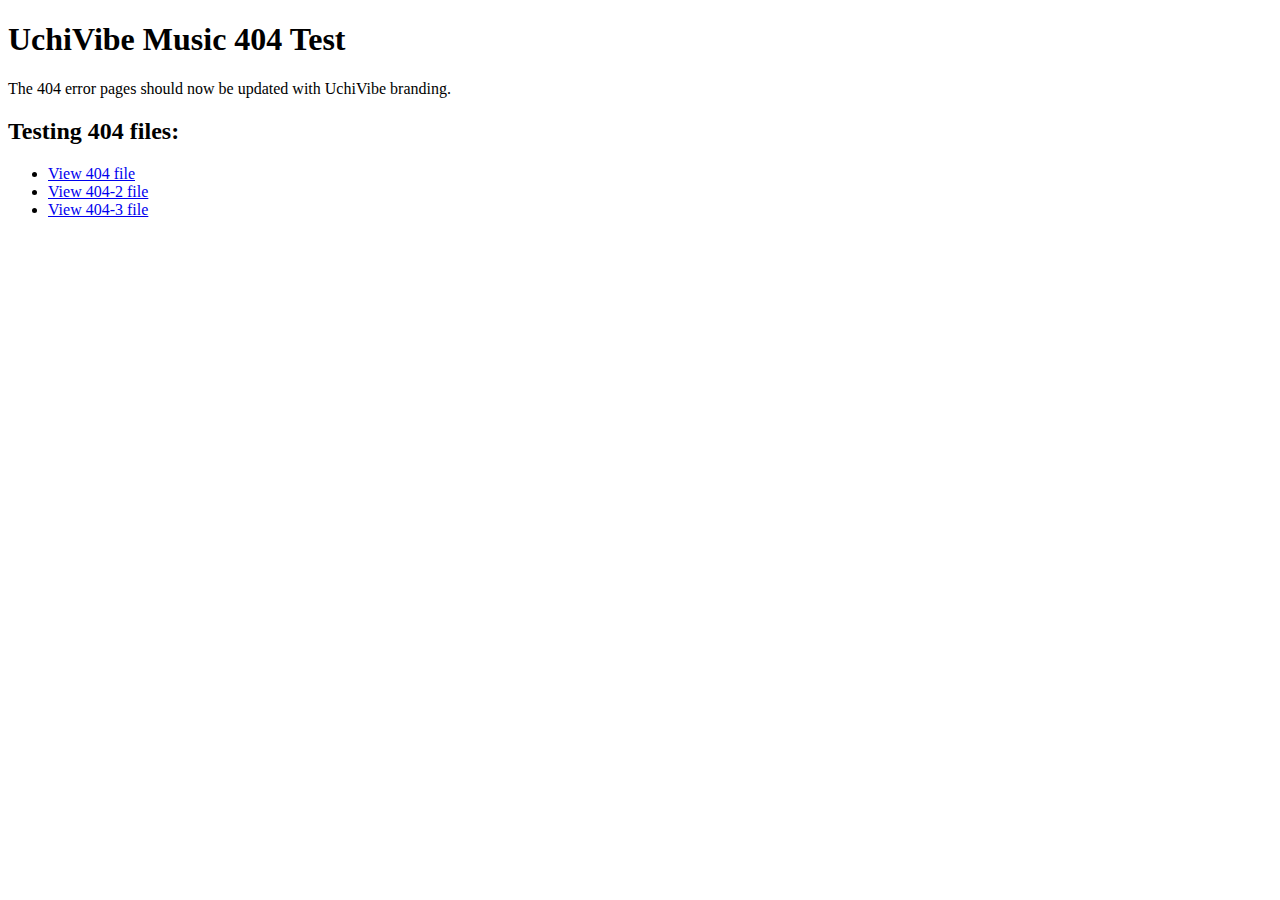
<file: 404-test.html>
<!DOCTYPE html>
<html lang="en">
<head>
    <meta charset="UTF-8">
    <meta name="viewport" content="width=device-width, initial-scale=1.0">
    <title>UchiVibe Music - 404 Test</title>
    <link rel="stylesheet" href="static/uchi-theme.css">
</head>
<body>
    <h1>UchiVibe Music 404 Test</h1>
    <p>The 404 error pages should now be updated with UchiVibe branding.</p>
    
    <h2>Testing 404 files:</h2>
    <ul>
        <li><a href="_/static/404" target="_blank">View 404 file</a></li>
        <li><a href="_/static/404-2" target="_blank">View 404-2 file</a></li>
        <li><a href="_/static/404-3" target="_blank">View 404-3 file</a></li>
    </ul>
</body>
</html>
</file>
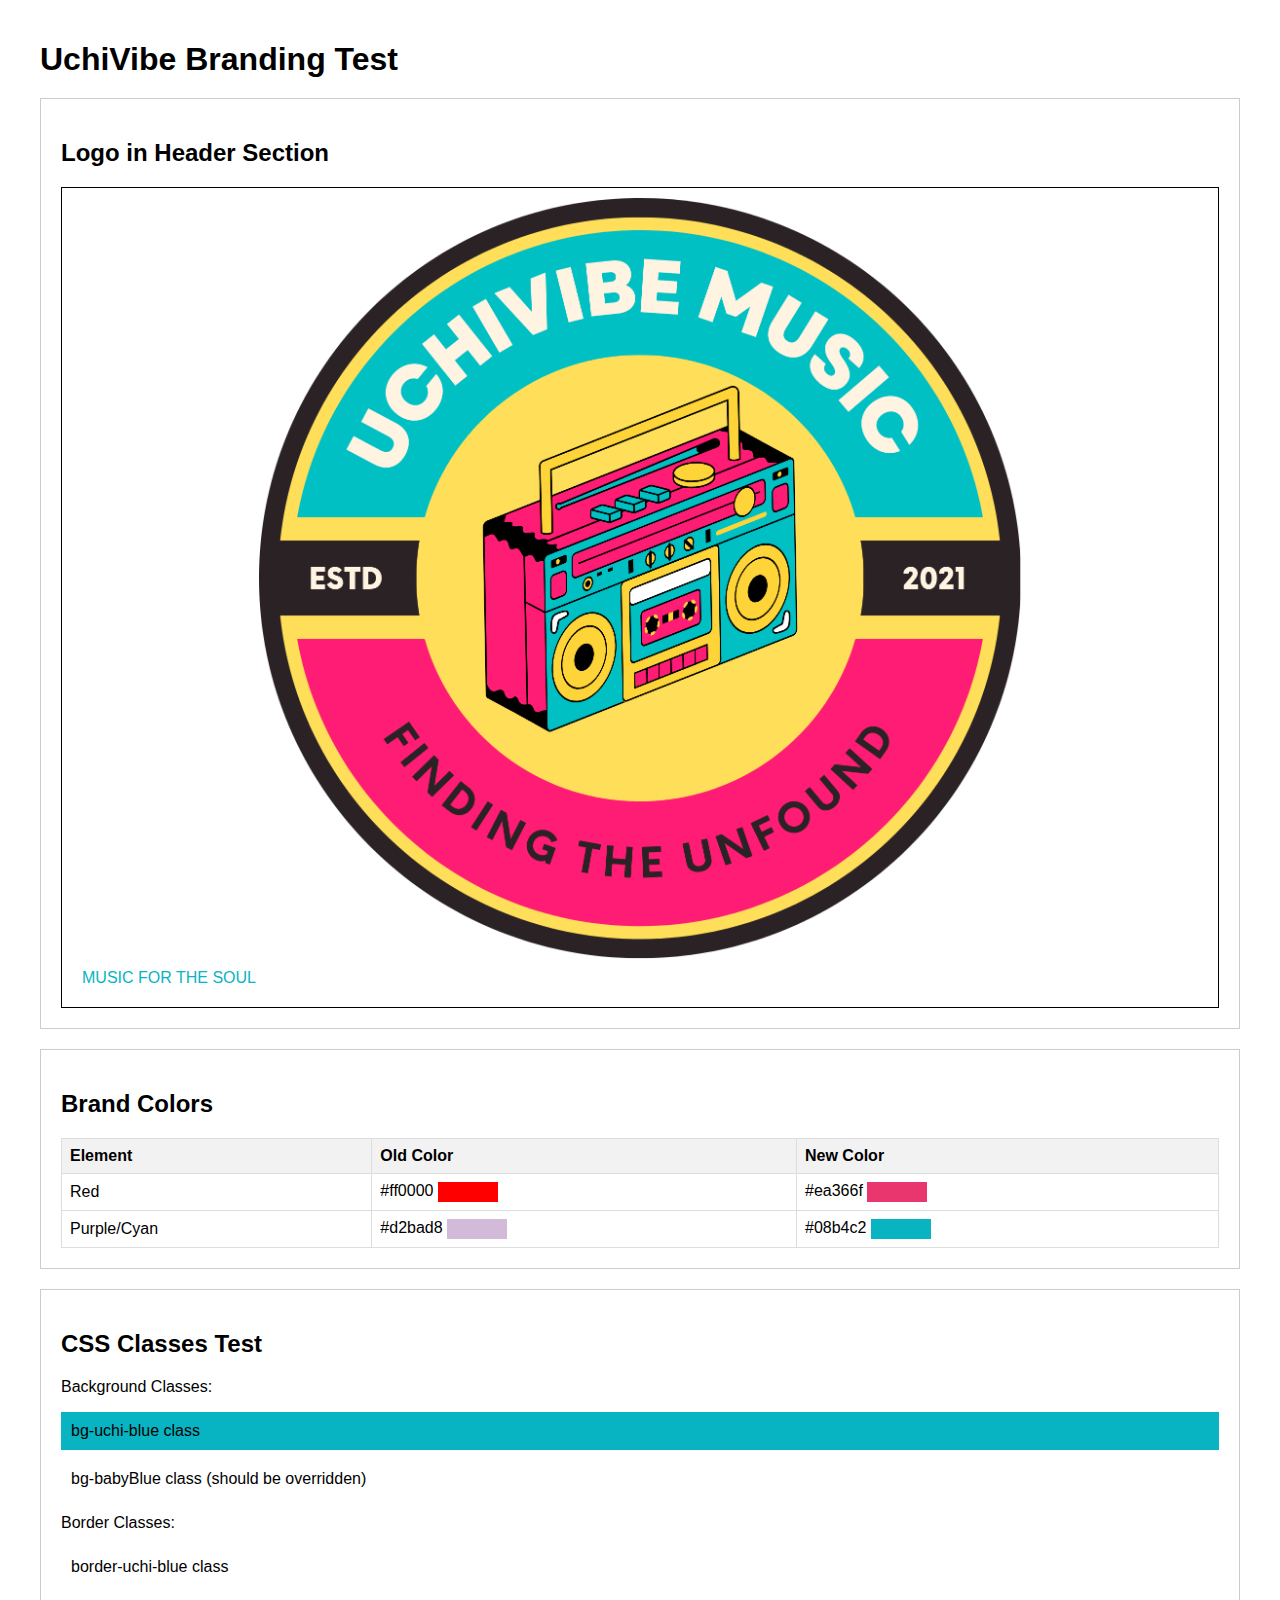
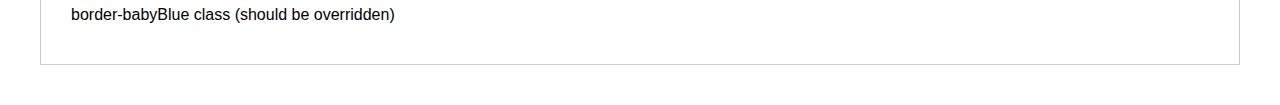
<file: uchivibe-test.html>
<!DOCTYPE html>
<html lang="en">
<head>
    <meta charset="UTF-8">
    <meta name="viewport" content="width=device-width, initial-scale=1.0">
    <title>UchiVibe First Section Test</title>
    <style>
        body {
            font-family: sans-serif;
            margin: 0;
            padding: 20px;
        }
        .container {
            max-width: 1200px;
            margin: 0 auto;
        }
        h1 {
            margin-bottom: 20px;
        }
        .test-section {
            border: 1px solid #ccc;
            padding: 20px;
            margin-bottom: 20px;
        }
        .image {
            max-width: 300px;
        }
        table {
            width: 100%;
            border-collapse: collapse;
        }
        table, th, td {
            border: 1px solid #ddd;
        }
        th, td {
            padding: 8px;
            text-align: left;
        }
        th {
            background-color: #f2f2f2;
        }
        .color-block {
            display: inline-block;
            width: 60px;
            height: 20px;
            vertical-align: middle;
        }
    </style>
    <link rel="stylesheet" href="static/uchi-theme.css">
</head>
<body>
    <div class="container">
        <h1>UchiVibe Branding Test</h1>
        
        <div class="test-section">
            <h2>Logo in Header Section</h2>
            <div style="border: 1px solid #000; padding: 10px;">
                <div class="bg-[#ea366f] p-4">
                    <img src="static/uchi_logo.png" alt="UchiVibe Logo" class="image" />
                </div>
                <div style="padding: 10px; color: #08b4c2;">MUSIC FOR THE SOUL</div>
            </div>
        </div>
        
        <div class="test-section">
            <h2>Brand Colors</h2>
            <table>
                <tr>
                    <th>Element</th>
                    <th>Old Color</th>
                    <th>New Color</th>
                </tr>
                <tr>
                    <td>Red</td>
                    <td>#ff0000 <span class="color-block" style="background-color: #ff0000;"></span></td>
                    <td>#ea366f <span class="color-block" style="background-color: #ea366f;"></span></td>
                </tr>
                <tr>
                    <td>Purple/Cyan</td>
                    <td>#d2bad8 <span class="color-block" style="background-color: #d2bad8;"></span></td>
                    <td>#08b4c2 <span class="color-block" style="background-color: #08b4c2;"></span></td>
                </tr>
            </table>
        </div>
        
        <div class="test-section">
            <h2>CSS Classes Test</h2>
            <div>
                <p>Background Classes:</p>
                <div style="padding: 10px; margin-bottom: 10px;" class="bg-uchi-blue">bg-uchi-blue class</div>
                <div style="padding: 10px; margin-bottom: 10px;" class="bg-babyBlue">bg-babyBlue class (should be overridden)</div>
            </div>
            <div>
                <p>Border Classes:</p>
                <div style="padding: 10px; margin-bottom: 10px; border-width: 2px;" class="border-uchi-blue">border-uchi-blue class</div>
                <div style="padding: 10px; margin-bottom: 10px; border-width: 2px;" class="border-babyBlue">border-babyBlue class (should be overridden)</div>
            </div>
        </div>
    </div>
</body>
</html>
</file>
<file: static/uchi-theme.css>
/* This is a new CSS file for UchiVibe Music that replaces babyPink (#d2bad8) with the new #08b4c2 color */

.bg-uchi-blue {
    --tw-bg-opacity: 1 !important;
    background-color: rgb(8 180 194 / var(--tw-bg-opacity)) !important;
}

.text-uchi-blue {
    --tw-text-opacity: 1 !important;
    color: rgb(8 180 194 / var(--tw-text-opacity)) !important;
}

/* Reduce logo size by 33% */
img[src*="uchi_logo.png"] {
    max-width: 67% !important;
    margin: 0 auto !important;
    display: block !important;
}

.border-uchi-blue {
    --tw-border-opacity: 1 !important;
    border-color: rgb(8 180 194 / var(--tw-border-opacity)) !important;
}

/* Replace babyPink references with uchi-blue */
.bg-babyPink {
    --tw-bg-opacity: 1 !important;
    background-color: rgb(8 180 194 / var(--tw-bg-opacity)) !important;
}

.text-babyPink {
    --tw-text-opacity: 1 !important;
    color: rgb(8 180 194 / var(--tw-text-opacity)) !important;
}

.border-babyPink {
    --tw-border-opacity: 1 !important;
    border-color: rgb(8 180 194 / var(--tw-border-opacity)) !important;
}

.uchi-brand {
    --tw-text-opacity: 1 !important;
    color: rgb(234 54 111 / var(--tw-text-opacity)) !important;
}

.nav-background {
    background-color: #08b4c2;
}
</file>
